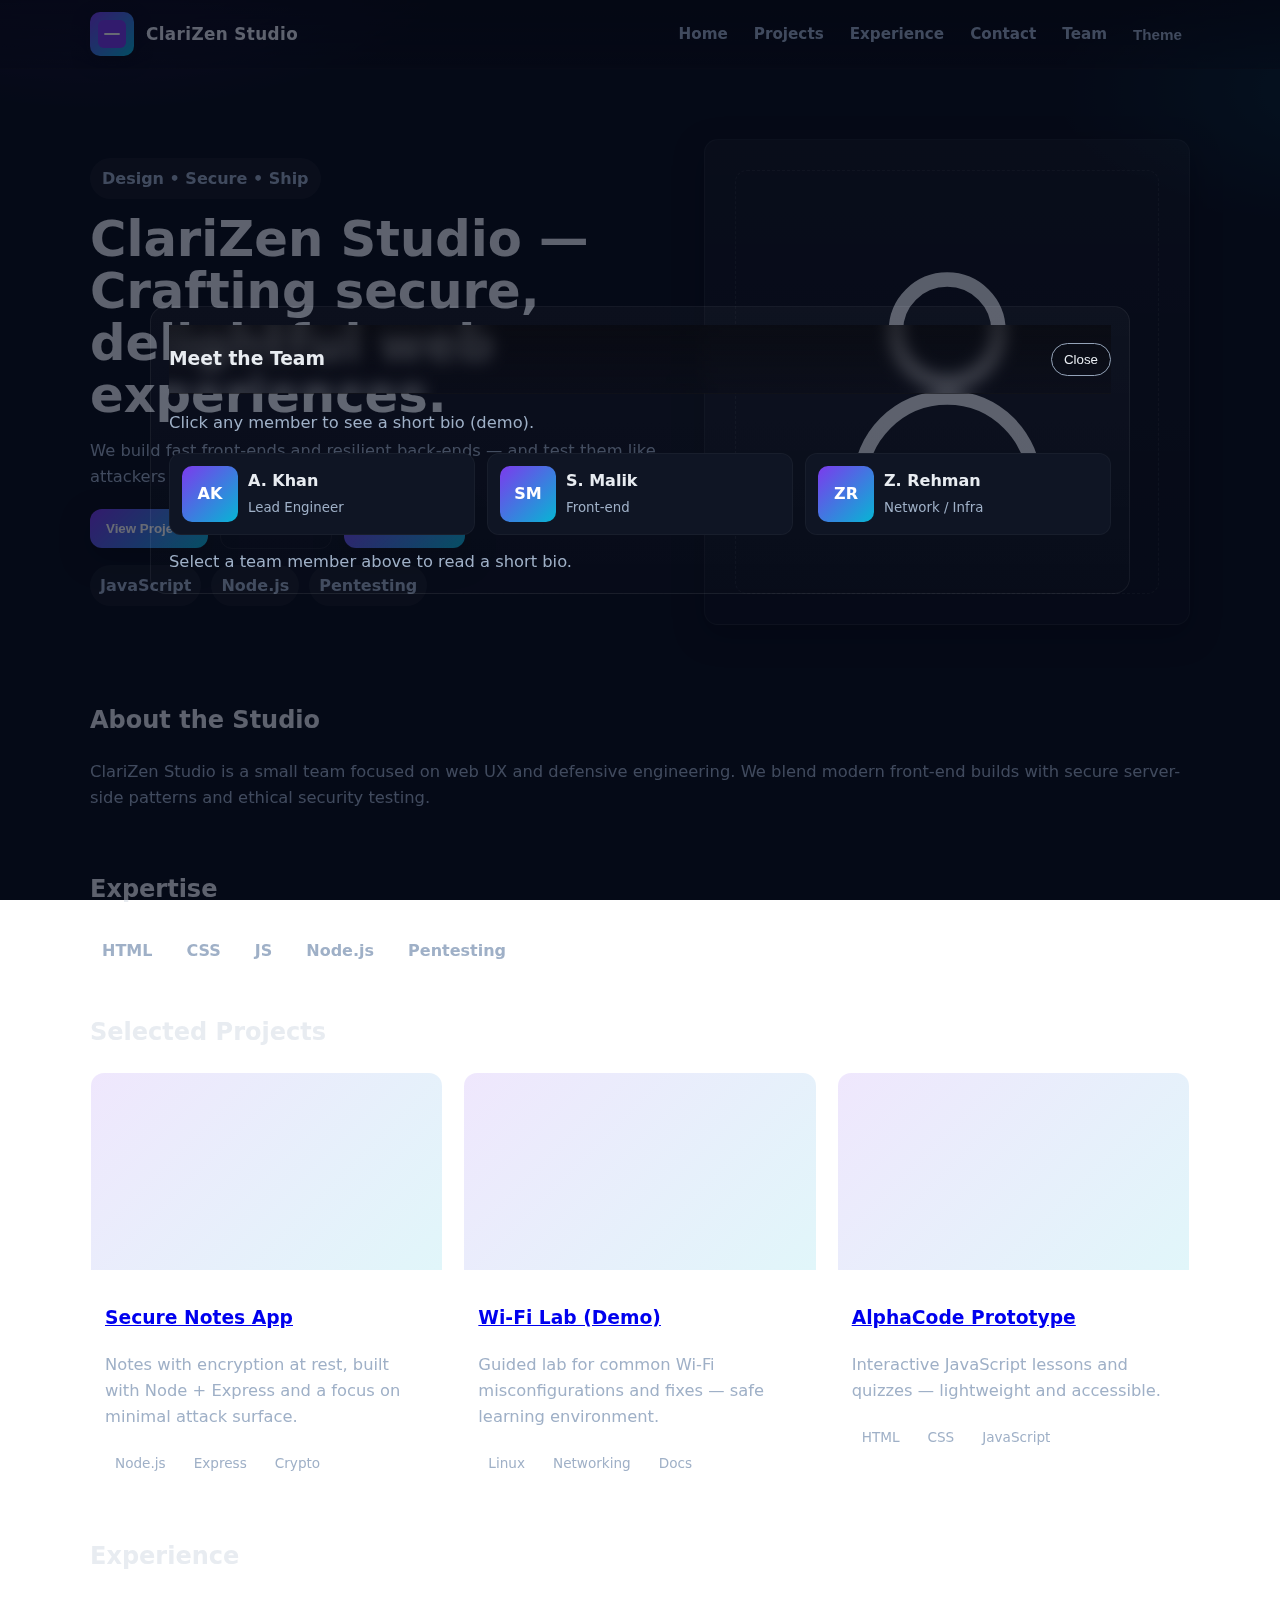
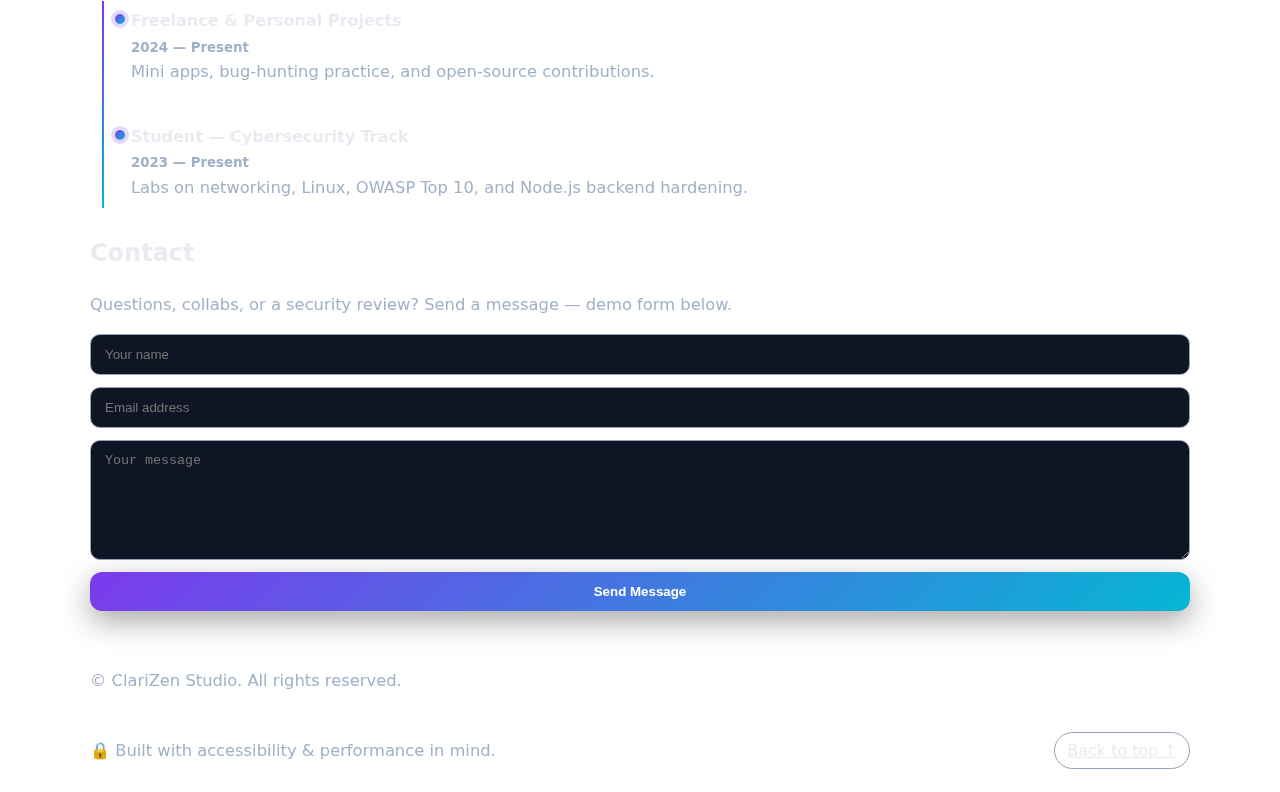
<file: deepseek.html>
<!DOCTYPE html>
<html lang="en">
<head>
  <meta charset="utf-8" />
  <meta name="viewport" content="width=device-width,initial-scale=1" />
  <title>ClariZen Studio — Portfolio</title>
  <meta name="description" content="ClariZen Studio — creative web & security studio. Projects, team, and contact." />
  <style>
    :root{
      --bg: #0b0f17;
      --bg-soft: #0f1524;
      --card: rgba(255,255,255,.05);
      --text: #e8ecf1;
      --muted: #9fb0c7;
      --brand1: #7c3aed;
      --brand2: #06b6d4;
      --accent: #22d3ee;
      --ring: #94a3b8;
      --shadow: 0 10px 30px rgba(0,0,0,.35);
      --radius: 16px;
      --gap: clamp(12px, 1.6vw, 20px);
      --max-width: 1100px;
    }
    [data-theme="light"]{
      --bg: #f7f9fc;
      --bg-soft: #ffffff;
      --card: rgba(10,12,20,.04);
      --text: #0b1220;
      --muted: #475569;
      --ring: #cbd5e1;
      --shadow: 0 10px 30px rgba(2,8,23,.06);
    }

    *{box-sizing:border-box}
    html,body{height:100%}
    body{
      margin:0;
      font-family: Inter, ui-sans-serif, system-ui, -apple-system, "Segoe UI", Roboto, Arial;
      color:var(--text);
      background:
        radial-gradient(900px 420px at 8% -6%, rgba(124,58,237,.16), transparent 40%),
        radial-gradient(820px 360px at 108% 10%, rgba(6,182,212,.14), transparent 40%),
        linear-gradient(180deg, var(--bg), var(--bg));
      background-attachment: fixed;
      line-height:1.6;
      -webkit-font-smoothing:antialiased;
      -moz-osx-font-smoothing:grayscale;
      padding-bottom:60px;
    }

    .container{width:min(var(--max-width), 94%); margin:0 auto}

    header{
      position:sticky; top:0; z-index:50;
      backdrop-filter: blur(8px) saturate(1.05);
      background: linear-gradient(180deg, rgba(8,8,12,.6), rgba(8,8,12,.25));
      border-bottom:1px solid rgba(255,255,255,.03);
      margin-bottom:14px;
    }
    [data-theme="light"] header{ background: linear-gradient(180deg, rgba(255,255,255,.95), rgba(255,255,255,.6)); }

    .nav{
      display:flex; align-items:center; justify-content:space-between;
      gap:12px; padding:12px 0; flex-wrap:wrap;
    }
    .brand{ display:flex; align-items:center; gap:12px; font-weight:800 }
    .brand .logo{
      width:44px; height:44px; border-radius:10px; display:grid; place-items:center;
      background:linear-gradient(135deg,var(--brand1),var(--brand2)); box-shadow:0 6px 18px rgba(10,10,10,.35);
    }
    /* Replace the inline svg or use <img src="your-logo.png" alt="logo"> */
    .brand span{ font-size:1.05rem; letter-spacing:.4px }

    nav{ display:flex; gap:10px; align-items:center; flex-wrap:wrap }
    nav a, nav button.kbtn{ color:var(--muted); text-decoration:none; font-weight:700; font-size:.95rem; background:transparent; border:none; cursor:pointer; padding:8px }
    nav a:hover, nav button.kbtn:hover{ color:var(--text) }

    .kbtn{ border:1px solid var(--ring); padding:8px 12px; border-radius:999px; background:transparent; color:var(--text) }
    .kbtn.secondary{ background:transparent; color:var(--text) }

    /* HERO */
    .hero{ display:grid; grid-template-columns: 1.1fr .9fr; gap: var(--gap); align-items:center; padding:56px 0 }
    .tag{ display:inline-flex; gap:10px; align-items:center; background:var(--card); padding:8px 12px; border-radius:999px; font-weight:700; color:var(--muted) }
    .title{ font-size: clamp(2rem, 4.2vw, 3.1rem); margin:14px 0 8px; line-height:1.05; font-weight:900 }
    .subtitle{ color:var(--muted); font-size:1.02rem }
    .cta{ margin-top:18px; display:flex; gap:12px; flex-wrap:wrap; align-items:center }
    .btn{
      border:none; padding:12px 16px; border-radius:12px; font-weight:800; cursor:pointer;
      background: linear-gradient(135deg,var(--brand1),var(--brand2)); color:white; box-shadow:var(--shadow);
    }
    .btn.ghost{ background:transparent; border:1px solid rgba(255,255,255,.06); color:var(--text); box-shadow:none }

    /* RIGHT PANE */
    .glass{ background: linear-gradient(180deg, rgba(255,255,255,.04), rgba(255,255,255,.01)); border-radius:14px; padding:18px; border:1px solid rgba(255,255,255,.06); box-shadow:var(--shadow) }
    .avatar{ aspect-ratio:1/1; border-radius:12px; overflow:hidden; position:relative; display:grid; place-items:center; min-height:220px; }
    .avatar .ring{ position:absolute; inset:12px; border-radius:12px; border:1px dashed rgba(255,255,255,.08) }
    .avatar svg{ width:55%; opacity:.95 }

    /* GRID / CARDS */
    .grid{ display:grid; grid-template-columns: repeat(12, 1fr); gap:var(--gap) }
    .card{ grid-column: span 4; background:var(--card); border-radius:14px; overflow:hidden; border:1px solid rgba(255,255,255,.06); transition:transform .22s ease, box-shadow .22s ease; display:flex; flex-direction:column }
    .card:hover{ transform: translateY(-6px); box-shadow:0 18px 48px rgba(0,0,0,.45) }
    .thumb{ aspect-ratio:16/9; background:linear-gradient(135deg, rgba(124,58,237,.12), rgba(6,182,212,.12)); display:block }
    .card-body{ padding:14px }
    .meta{ display:flex; gap:8px; flex-wrap:wrap; margin-top:10px }
    .meta span{ font-size:.85rem; color:var(--muted); background:transparent; padding:6px 9px; border-radius:999px; border:1px solid rgba(255,255,255,.04) }

    /* Timeline */
    .timeline{ position:relative; margin-left:6px; padding-left:22px }
    .timeline:before{ content:""; position:absolute; left:6px; top:6px; bottom:6px; width:2px; background:linear-gradient(180deg,var(--brand1),var(--brand2)) }
    .item{ position:relative; margin:12px 0; padding:12px; background:var(--card); border:1px solid rgba(255,255,255,.06); border-radius:12px }
    .item:before{ content:""; position:absolute; left:-4px; top:18px; width:10px; height:10px; border-radius:999px; background:linear-gradient(135deg,var(--brand1),var(--brand2)); box-shadow:0 0 0 4px rgba(124,58,237,.2) }
    .item small{ color:var(--muted); font-weight:700 }

    form{ display:grid; gap:12px; margin-top:14px }
    input, textarea{ width:100%; padding:12px 14px; border-radius:10px; border:1px solid var(--ring); background:var(--bg-soft); color:var(--text); }
    textarea{ min-height:120px; resize:vertical }

    footer{ padding:28px 0; color:var(--muted) }
    .split{ display:flex; gap:18px; align-items:center; flex-wrap:wrap }

    /* TEAM MODAL */
    .modal-backdrop{ position:fixed; inset:0; background:rgba(2,6,23,.6); display:grid; place-items:center; z-index:120; padding:24px; }
    .modal{ width:min(980px, 96%); max-height:86vh; overflow:auto; background:linear-gradient(180deg, rgba(255,255,255,.03), rgba(255,255,255,.01)); border-radius:16px; padding:18px; border:1px solid rgba(255,255,255,.06) }
    .modal header{ display:flex; align-items:center; justify-content:space-between; gap:12px; margin-bottom:12px }
    .team-grid{ display:grid; grid-template-columns: repeat(3, 1fr); gap:12px }
    .person{ background:var(--bg-soft); border-radius:12px; padding:12px; display:flex; gap:10px; align-items:center; border:1px solid rgba(255,255,255,.04) }
    .person .pic{ width:56px; height:56px; border-radius:10px; display:grid; place-items:center; background:linear-gradient(135deg,var(--brand1),var(--brand2)); color:white; font-weight:800 }
    .person h4{ margin:0; font-size:1rem }
    .person small{ color:var(--muted) }

    /* small screens */
    @media (max-width:1000px){
      .hero{ grid-template-columns: 1fr; text-align:center }
      .grid .card{ grid-column: span 6 }
      .team-grid{ grid-template-columns: repeat(2, 1fr) }
    }
    @media (max-width:640px){
      nav{ gap:8px }
      .grid .card{ grid-column: span 12 }
      .team-grid{ grid-template-columns: 1fr }
      .avatar svg{ width:70% }
      .title{ font-size:1.9rem }
    }

    /* small accessibility & focus */
    .visually-hidden{ position:absolute !important; height:1px; width:1px; overflow:hidden; clip:rect(1px,1px,1px,1px); white-space:nowrap }
    .sr-only{ position:absolute; left:-9999px }
    .focus-ring:focus{ outline:3px solid rgba(34,211,238,.18); outline-offset:3px; border-radius:8px }

  </style>
</head>
<body>
  <header>
    <div class="container nav" role="navigation" aria-label="Main navigation">
      <div class="brand" title="ClariZen Studio">
        <div class="logo" aria-hidden="true">
          <!-- Replace this SVG with your real logo or an <img src="logo.png" alt="ClariZen Studio"> -->
          <svg width="28" height="28" viewBox="0 0 24 24" fill="none" aria-hidden="true">
            <rect width="24" height="24" rx="5" fill="#7c3aed"/>
            <path d="M6 12h12" stroke="#fff" stroke-width="1.6" stroke-linecap="round"/>
          </svg>
        </div>
        <span>ClariZen Studio</span>
      </div>

      <nav>
        <a href="#home">Home</a>
        <a href="#projects">Projects</a>
        <a href="#experience">Experience</a>
        <a href="#contact">Contact</a>
        <!-- Team opens modal (visible on demand) -->
        <a href="#" id="openTeam">Team</a>
        <button class="kbtn" id="themeToggle" aria-pressed="false" aria-label="Toggle theme">Theme</button>
      </nav>
    </div>
  </header>

  <main class="container" id="home">
    <!-- HERO -->
    <section class="hero" aria-labelledby="hero-heading">
      <div>
        <div class="tag">Design • Secure • Ship</div>
        <h1 id="hero-heading" class="title">ClariZen Studio — Crafting secure, delightful web experiences.</h1>
        <p class="subtitle">We build fast front-ends and resilient back-ends — and test them like attackers so your users stay safe.</p>

        <div class="cta" role="group" aria-label="Primary actions">
          <a href="#projects"><button class="btn">View Projects</button></a>
          <a href="#contact"><button class="btn ghost">Get in touch</button></a>
          <button class="btn" id="openTeamHero">Meet the team</button>
        </div>

        <!-- quick chips -->
        <div style="margin-top:16px; display:flex; gap:10px; flex-wrap:wrap">
          <span style="background:var(--card); padding:8px 10px; border-radius:999px; font-weight:700; color:var(--muted)">JavaScript</span>
          <span style="background:var(--card); padding:8px 10px; border-radius:999px; font-weight:700; color:var(--muted)">Node.js</span>
          <span style="background:var(--card); padding:8px 10px; border-radius:999px; font-weight:700; color:var(--muted)">Pentesting</span>
        </div>
      </div>

      <aside class="glass" aria-label="Studio snapshot">
        <div class="avatar" role="img" aria-label="Studio visual">
          <div class="ring"></div>
          <!-- Replace the inline illustration with your logo image if you want -->
          <svg viewBox="0 0 24 24" fill="none" stroke="currentColor" stroke-width="1.4" stroke-linecap="round" stroke-linejoin="round" aria-hidden="true">
            <path d="M12 12c2.761 0 5-2.239 5-5s-2.239-5-5-5-5 2.239-5 5 2.239 5 5 5Z"/>
            <path d="M20.5 22c0-4.694-3.806-8.5-8.5-8.5S3.5 17.306 3.5 22"/>
          </svg>
        </div>
      </aside>
    </section>

    <!-- ABOUT -->
    <section id="about">
      <h2>About the Studio</h2>
      <p class="subtitle">ClariZen Studio is a small team focused on web UX and defensive engineering. We blend modern front-end builds with secure server-side patterns and ethical security testing.</p>
      <div class="spacer" style="height:22px"></div>
    </section>

    <!-- SKILLS -->
    <section id="skills">
      <h2>Expertise</h2>
      <div style="display:flex; gap:10px; flex-wrap:wrap;">
        <span style="background:var(--card); padding:10px 12px; border-radius:10px; font-weight:700; color:var(--muted)">HTML</span>
        <span style="background:var(--card); padding:10px 12px; border-radius:10px; font-weight:700; color:var(--muted)">CSS</span>
        <span style="background:var(--card); padding:10px 12px; border-radius:10px; font-weight:700; color:var(--muted)">JS</span>
        <span style="background:var(--card); padding:10px 12px; border-radius:10px; font-weight:700; color:var(--muted)">Node.js</span>
        <span style="background:var(--card); padding:10px 12px; border-radius:10px; font-weight:700; color:var(--muted)">Pentesting</span>
      </div>
      <div class="spacer" style="height:20px"></div>
    </section>

    <!-- PROJECTS -->
    <section id="projects">
      <h2>Selected Projects</h2>
      <div class="grid" style="margin-top:12px;">
        <article class="card">
          <div class="thumb"></div>
          <div class="card-body">
            <a href="#" target="_blank" rel="noreferrer noopener"><h3>Secure Notes App</h3></a>
            <p class="subtitle">Notes with encryption at rest, built with Node + Express and a focus on minimal attack surface.</p>
            <div class="meta">
              <span>Node.js</span><span>Express</span><span>Crypto</span>
            </div>
          </div>
        </article>
        <article class="card">
          <div class="thumb"></div>
          <div class="card-body">
            <a href="#" target="_blank" rel="noreferrer noopener"><h3>Wi-Fi Lab (Demo)</h3></a>
            <p class="subtitle">Guided lab for common Wi-Fi misconfigurations and fixes — safe learning environment.</p>
            <div class="meta">
              <span>Linux</span><span>Networking</span><span>Docs</span>
            </div>
          </div>
        </article>
        <article class="card">
          <div class="thumb"></div>
          <div class="card-body">
            <a href="#" target="_blank" rel="noreferrer noopener"><h3>AlphaCode Prototype</h3></a>
            <p class="subtitle">Interactive JavaScript lessons and quizzes — lightweight and accessible.</p>
            <div class="meta">
              <span>HTML</span><span>CSS</span><span>JavaScript</span>
            </div>
          </div>
        </article>
      </div>
      <div style="height:20px"></div>
    </section>

    <!-- EXPERIENCE -->
    <section id="experience">
      <h2>Experience</h2>
      <div class="timeline">
        <div class="item">
          <strong>Freelance & Personal Projects</strong>
          <div><small>2024 — Present</small></div>
          <div class="subtitle">Mini apps, bug-hunting practice, and open-source contributions.</div>
        </div>
        <div class="item">
          <strong>Student — Cybersecurity Track</strong>
          <div><small>2023 — Present</small></div>
          <div class="subtitle">Labs on networking, Linux, OWASP Top 10, and Node.js backend hardening.</div>
        </div>
      </div>
    </section>

    <!-- CONTACT -->
    <section id="contact">
      <h2>Contact</h2>
      <p class="subtitle">Questions, collabs, or a security review? Send a message — demo form below.</p>
      <form id="contactForm" aria-label="Contact form">
        <input required placeholder="Your name" name="name" />
        <input required type="email" placeholder="Email address" name="email" />
        <textarea required placeholder="Your message" name="message"></textarea>
        <button class="btn" type="submit">Send Message</button>
        <div class="note" id="formNote" aria-live="polite"></div>
      </form>
    </section>

    <div style="height:28px"></div>
    <section class="center">
      <p class="subtitle">© <span id="year"></span> ClariZen Studio. All rights reserved.</p>
    </section>
  </main>

  <footer>
    <div class="container split">
      <div class="subtitle">🔒 Built with accessibility & performance in mind.</div>
      <div style="margin-left:auto">
        <a href="#home" class="kbtn">Back to top ↑</a>
      </div>
    </div>
  </footer>

  <!-- TEAM MODAL (hidden by default) -->
  <div id="teamModal" class="modal-backdrop" hidden aria-hidden="true">
    <div class="modal" role="dialog" aria-modal="true" aria-labelledby="teamTitle">
      <header>
        <h3 id="teamTitle">Meet the Team</h3>
        <div style="display:flex; gap:8px; align-items:center">
          <button id="closeTeam" class="kbtn" aria-label="Close team dialog">Close</button>
        </div>
      </header>

      <p class="subtitle">Click any member to see a short bio (demo).</p>
      <div class="team-grid" style="margin-top:12px;">
        <!-- Example team members: replace with real names/photos -->
        <div class="person" tabindex="0" role="button" aria-pressed="false" data-bio="Lead dev & security researcher.">
          <div class="pic">AK</div>
          <div>
            <h4>A. Khan</h4>
            <small>Lead Engineer</small>
          </div>
        </div>
        <div class="person" tabindex="0" role="button" aria-pressed="false" data-bio="Front-end builder and designer.">
          <div class="pic">SM</div>
          <div>
            <h4>S. Malik</h4>
            <small>Front-end</small>
          </div>
        </div>
        <div class="person" tabindex="0" role="button" aria-pressed="false" data-bio="Network & infra specialist.">
          <div class="pic">ZR</div>
          <div>
            <h4>Z. Rehman</h4>
            <small>Network / Infra</small>
          </div>
        </div>
      </div>

      <div style="margin-top:14px;">
        <div id="bioBox" class="subtitle" aria-live="polite">Select a team member above to read a short bio.</div>
      </div>
    </div>
  </div>


  <script>
  // safer DOM-ready pattern (scripts at end of body so DOM exists)
  (function() {
    const root = document.documentElement;
    const themeToggle = document.getElementById('themeToggle');
    // normalize: store 'light' or 'dark' explicitly
    const saved = localStorage.getItem('theme'); // 'light' | 'dark' | null
    if (saved === 'light') root.setAttribute('data-theme','light');
    else root.removeAttribute('data-theme'); // default = dark look

    if (themeToggle) {
      themeToggle.addEventListener('click', () => {
        const isLight = root.getAttribute('data-theme') === 'light';
        if (isLight) {
          root.removeAttribute('data-theme');
          localStorage.setItem('theme','dark');
          themeToggle.setAttribute('aria-pressed','false');
        } else {
          root.setAttribute('data-theme','light');
          localStorage.setItem('theme','light');
          themeToggle.setAttribute('aria-pressed','true');
        }
      });
    }

    // smooth scroll only for valid targets (ignore external anchors)
    document.querySelectorAll('a[href^="#"]').forEach(a => {
      try {
        const href = a.getAttribute('href');
        if (!href || href === '#') return;
        const target = document.querySelector(href);
        if (!target) return;
        a.addEventListener('click', (e) => {
          e.preventDefault();
          target.scrollIntoView({behavior:'smooth', block:'start'});
        });
      } catch(err) {
        // defensive: ignore malformed selectors
        console.warn('scroll bind skipped for', a, err);
      }
    });

    // contact form demo: guard for missing elements
    const form = document.getElementById('contactForm');
    const note = document.getElementById('formNote');
    if (form) {
      form.addEventListener('submit', (e) => {
        e.preventDefault();
        const data = Object.fromEntries(new FormData(form).entries());
        if (note) note.textContent = `Thanks ${data.name || 'friend'}! (demo)`;
        form.reset();
      });
    }

    // team modal: guard checks
    const openTeam = document.getElementById('openTeam');
    const openTeamHero = document.getElementById('openTeamHero');
    const teamModal = document.getElementById('teamModal');
    const closeTeam = document.getElementById('closeTeam');
    const bioBox = document.getElementById('bioBox');
    let lastActive = null;

    function showTeam(trigger) {
      if (!teamModal) return;
      lastActive = trigger || document.activeElement;
      teamModal.removeAttribute('hidden');
      teamModal.setAttribute('aria-hidden','false');
      document.body.style.overflow = 'hidden';
      const focus = teamModal.querySelector('.person, button, [tabindex]');
      if (focus) focus.focus();
    }
    function hideTeam() {
      if (!teamModal) return;
      teamModal.setAttribute('hidden','');
      teamModal.setAttribute('aria-hidden','true');
      document.body.style.overflow = '';
      if (lastActive && lastActive.focus) lastActive.focus();
      if (bioBox) bioBox.textContent = 'Select a team member above to read a short bio.';
    }

    if (openTeam) openTeam.addEventListener('click', (e) => { e.preventDefault(); showTeam(openTeam); });
    if (openTeamHero) openTeamHero.addEventListener('click', () => showTeam(openTeamHero));
    if (closeTeam) closeTeam.addEventListener('click', hideTeam);
    if (teamModal) {
      teamModal.addEventListener('click', (e) => { if (e.target === teamModal) hideTeam(); });
      document.addEventListener('keydown', (e) => { if (e.key === 'Escape' && !teamModal.hasAttribute('hidden')) hideTeam(); });
    }

    // person bio click (defensive)
    document.querySelectorAll('.person').forEach(p => {
      p.addEventListener('click', () => {
        if (bioBox) bioBox.textContent = p.dataset.bio || 'Bio unavailable.';
      });
      p.addEventListener('keydown', (e) => { if ((e.key === 'Enter' || e.key === ' ') ) { e.preventDefault(); p.click(); } });
    });

  })();
</script>



</body>
</html>
</file>
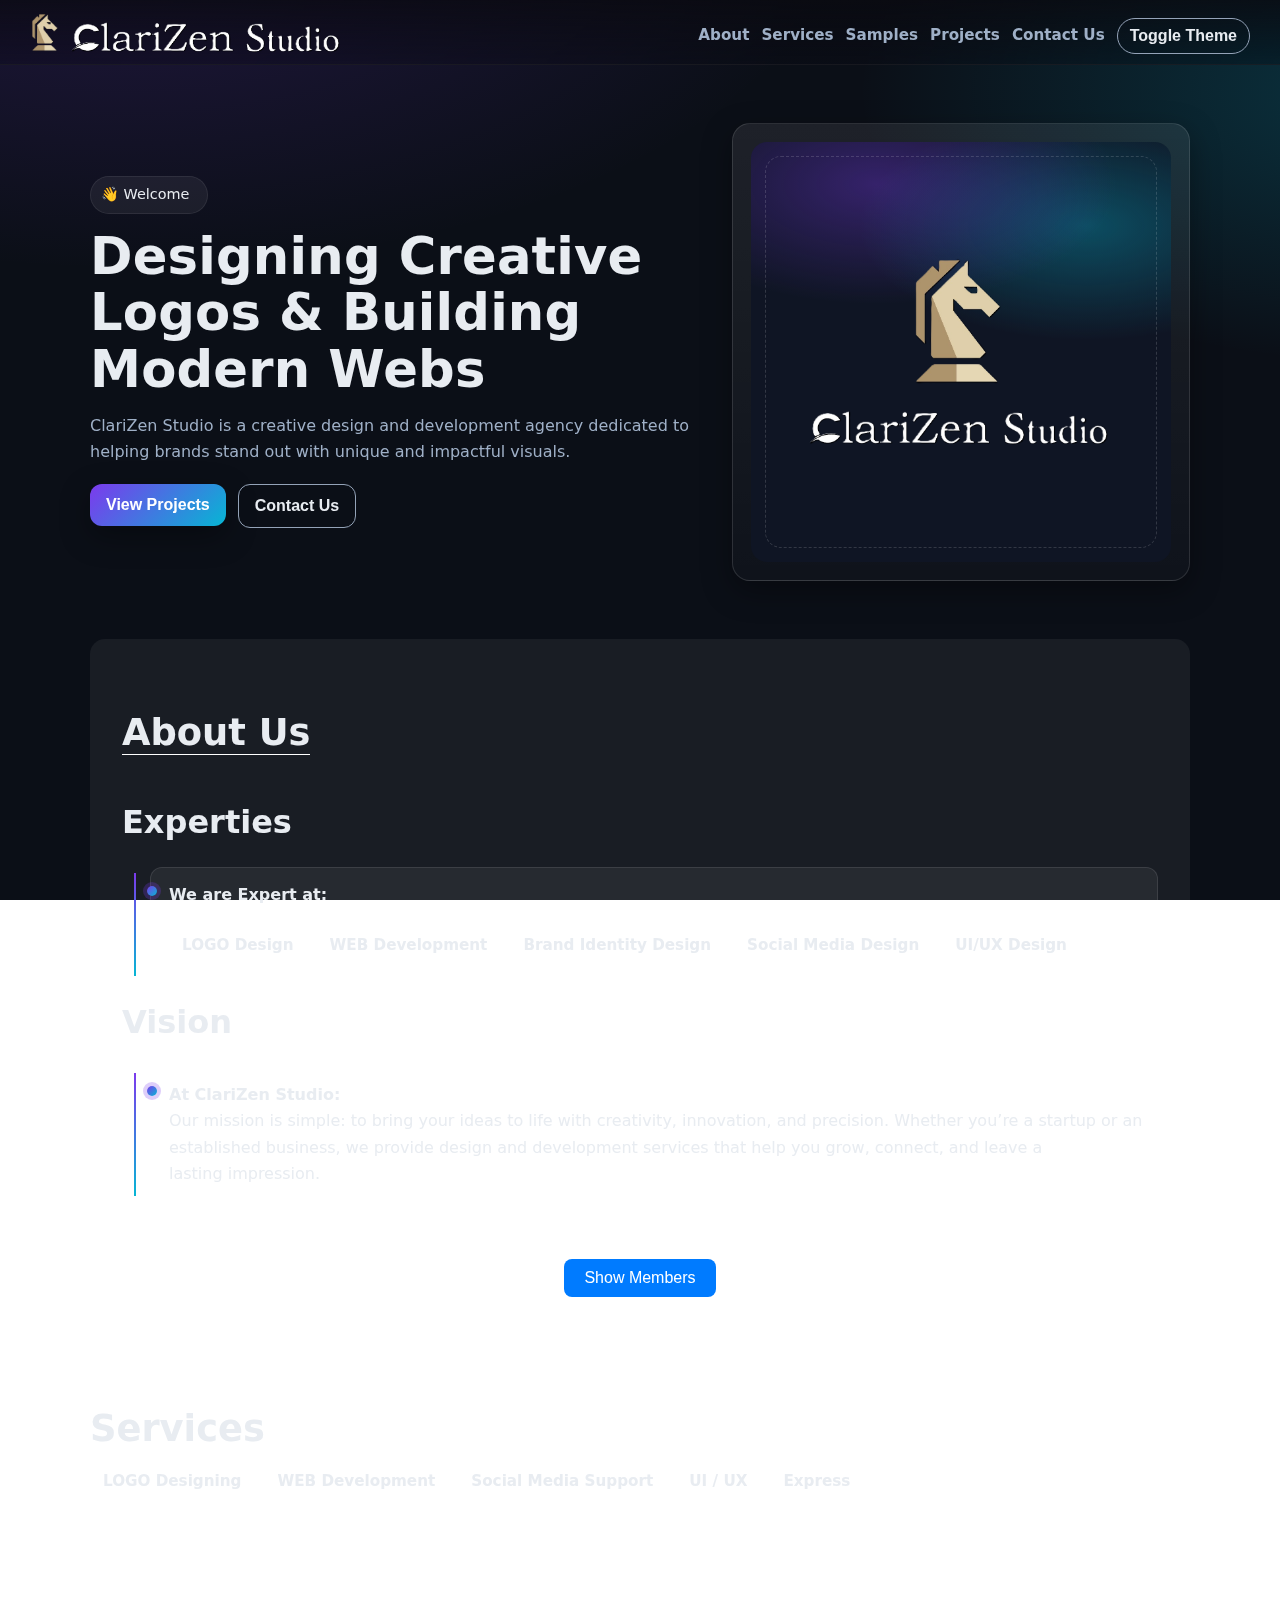
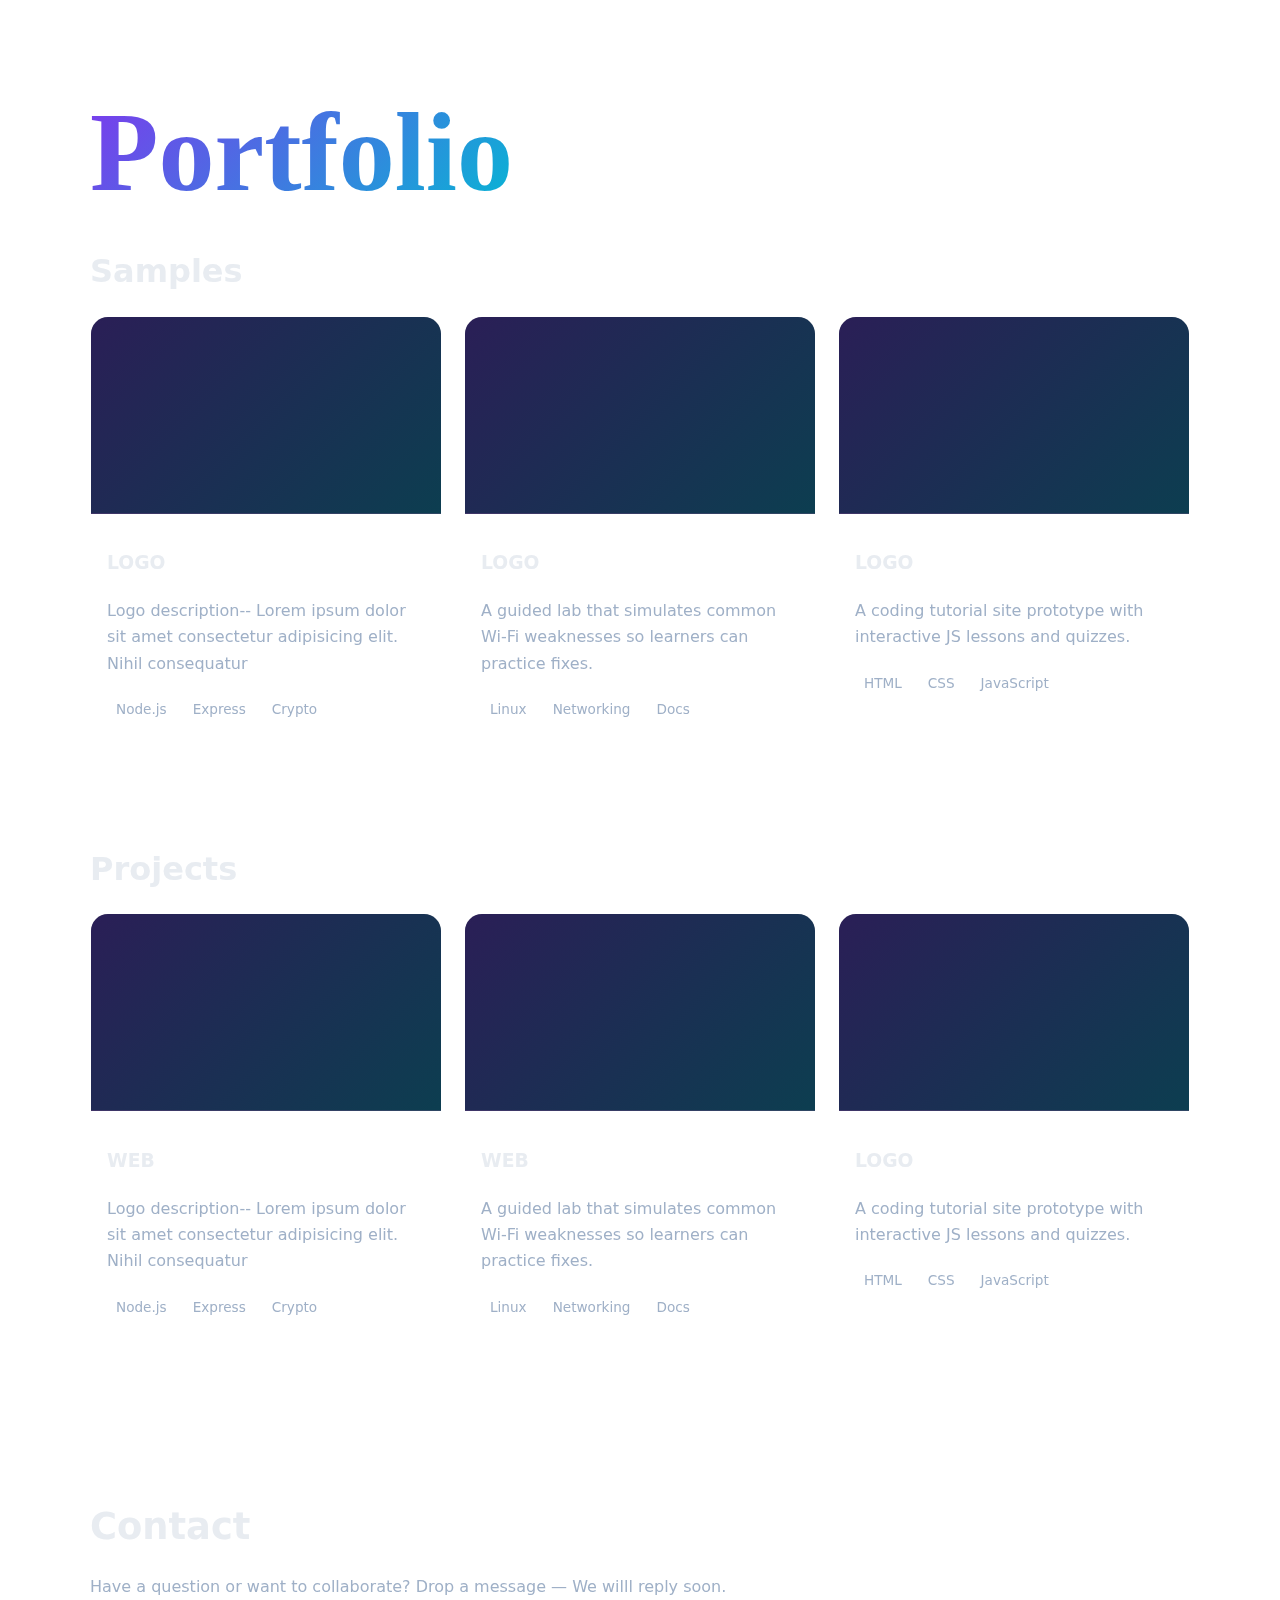
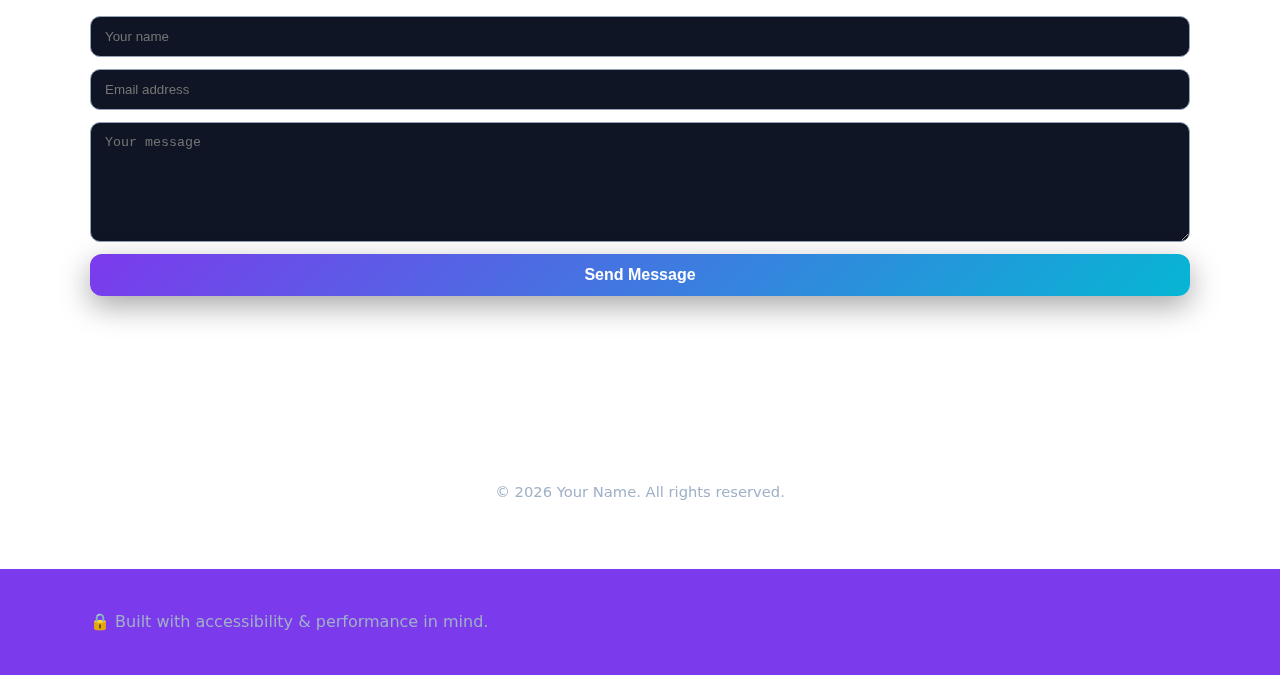
<file: share.html>
<!DOCTYPE html>
<html lang="en">
<head>
  <meta charset="UTF-8" />
  <meta name="viewport" content="width=device-width, initial-scale=1" />
  <title>My Portfolio — Your Name</title>
  <link rel="stylesheet" href="chatgpt.css">

  <style>
    :root {
  --bg: #0b0f17;
  --bg-soft: #0f1524;
  --card: rgba(255, 255, 255, 0.06);
  --text: #e8ecf1;
  --muted: #9fb0c7;
  --brand1: #7c3aed;
  --brand2: #06b6d4;
  --accent: #22d3ee;
  --ring: #94a3b8;
  --shadow: 0 10px 30px rgba(0, 0, 0, 0.35);
  --radius: 18px;
  --grid-gap: clamp(14px, 1.8vw, 22px);
}

[data-theme="light"] {
  --bg: #f7f9fc;
  --bg-soft: #ffffff;
  --card: rgba(10, 12, 20, 0.06);
  --text: #0b1220;
  --muted: #475569;
  --ring: #cbd5e1;
  --shadow: 0 10px 30px rgba(2, 8, 23, 0.08);
}

/* Base Styles */
* {
  box-sizing: border-box;
}

html,body {
  height: 100%;
}

body {
  margin: 0;
  font-family: ui-sans-serif, system-ui, -apple-system, Segoe UI, Roboto, "Helvetica Neue", Arial;
  color: var(--text);
  background: 
    radial-gradient(1200px 600px at 10% -10%, rgba(124, 58, 237, 0.20), transparent 60%),
    radial-gradient(1000px 500px at 110% 10%, rgba(6, 182, 212, 0.22), transparent 55%),
    linear-gradient(180deg, var(--bg), var(--bg));
  background-attachment: fixed;
  line-height: 1.65;
}

/* Layout */
.container {
  width: min(1100px, 92%);
  margin-inline: auto;
}

/* ========================
Header & Navigation 
===========================*/
header {
  width: 100%;
  position: sticky;
  top: 0;
  z-index: 50;
  backdrop-filter: saturate(1.2) blur(10px);
  background: linear-gradient(180deg, rgba(10, 10, 16, 0.8), rgba(10, 10, 16, 0.35));
  border-bottom: 1px solid rgba(255, 255, 255, 0.06);
}

[data-theme="light"] header {
  background: linear-gradient(180deg, rgba(255, 255, 255, 0.9), rgba(255, 255, 255, 0.55));
}

.container-nav{
    display: flex;
    align-items: center;
    justify-content: space-between;
    padding: 5px 30px;
    flex-wrap: wrap;
}

.logoline{
    margin-top: 14px;
}

.logo {
  display: flex;
  align-items: center;
  gap: 10px;
  font-weight: 700;
  letter-spacing: 0.4px;
}

nav {
  display: flex;
  flex-wrap: wrap;
  align-items: center;
  gap: 12px;
  margin-top: 8px;
}

nav a {
  color: var(--muted);
  text-decoration: none;
  font-weight: 600;
  font-size: 0.95rem;
}

nav a:hover {
  color: var(--text);
}

/* !!!!!!!!!!!!!!!! CHECKLIST CONTAINER */
.check-container{
  display: none;
  position: fixed;
  top: 60px;
  left: 0;
  width: 100%;
  z-index: 99;
  background: var(--bg-soft);
  box-shadow: 0 5px 15px rgba(0, 0, 0, 0.15);
}

#checkbtn{
  display: none;
  background: transparent;
  border: 1px solid var(--ring);
  color: var(--text);
  border-radius: 6px;
  padding: 8px 12px;
  cursor: pointer;
  font-size: 1.2rem;
}

#checkbtn:hover {
  border-color: var(--text);
}


/* Buttons */
.kbtn {
  appearance: none;
  border: 1px solid var(--ring);
  padding: 8px 12px;
  border-radius: 999px;
  background: transparent;
  color: var(--text);
  cursor: pointer;
  font-weight: 600;
}

.kbtn:hover {
  border-color: var(--text);
}

.btn {
  border: none;
  padding: 12px 16px;
  border-radius: 12px;
  font-weight: 700;
  cursor: pointer;
  box-shadow: var(--shadow);
  background: linear-gradient(135deg, var(--brand1), var(--brand2));
  color: white;
}

.btn.secondary {
  background: transparent;
  color: var(--text);
  border: 1px solid var(--ring);
  box-shadow: none;
}

/* ========================
 HERO SECTION
=========================== */
.hero {
  display: grid;
  grid-template-columns: 1.15fr 0.85fr;
  gap: var(--grid-gap);
  align-items: center;
  padding: 58px 0;
}

.tag {
  display: inline-flex;
  align-items: center;
  gap: 8px;
  background: var(--card);
  padding: 6px 10px;
  border: 1px solid rgba(255, 255, 255, 0.08);
  border-radius: 999px;
  font-size: 0.9rem;
}

.title {
  font-size: clamp(2rem, 4.2vw, 3.2rem);
  line-height: 1.1;
  margin: 14px 0 10px;
  font-weight: 900;
  letter-spacing: 0.2px;
}

.sub {
  color: var(--muted);
  font-size: clamp(1rem, 1.2vw, 1.05rem);
}

.cta {
  display: flex;
  gap: 12px;
  margin-top: 18px;
  flex-wrap: wrap;
}



/* ==============================
    About us
================================= */
#about{
  background: var(--card);
  border-radius: 15px;
  padding: 4rem 2rem 2rem;
}
.heads-h{
  font-size: 2.3rem;
  display: inline;
  border-bottom: 1px solid white;
}
.heads-ha{
  font-family: verdana;
  color: #7c3aed;
  font-size: 7rem;
  display: inline;
  /* border-bottom: 1px solid white; */
}
.timeline {
  position: relative;
  margin-left: 6px;
  padding-left: 22px;
}

.timeline:before {
  content: "";
  position: absolute;
  left: 6px;
  top: 6px;
  bottom: 6px;
  width: 2px;
  background: linear-gradient(180deg, var(--brand1), var(--brand2));
}

.item {
  position: relative;
  margin: 14px 0;
  padding: 14px 14px 14px 18px;
  background: var(--card);
  border: 1px solid rgba(255,255,255,.1);
  border-radius: 12px;
}

.item:before {
  content: "";
  position: absolute;
  left: -4px;
  top: 18px;
  width: 10px;
  height: 10px;
  border-radius: 999px;
  background: linear-gradient(135deg, var(--brand1), var(--brand2));
  box-shadow: 0 0 0 4px rgba(124,58,237,.25);
}
/* =================
MEMBERS
=================== */
    .containers{
      text-align: center;
    }

    button {
      padding: 10px 20px;
      font-size: 16px;
      border: none;
      border-radius: 8px;
      background: #007bff;
      color: white;
      cursor: pointer;
    }

    button:hover {
      background: #0056b3;
    }

    .members {
      margin-top: 20px;
      overflow: hidden;
      max-height: 0;
      opacity: 0;
      transition: all 0.6s ease;
      display: flex;
      gap: 2rem;
      justify-content: center;
    }

    .members.show {
      max-height: 500px; /* big enough to fit content */
      opacity: 1;
    }

    .member{
        background: #475569;
        padding: 40px;
        border-radius: 15px;
    }

/* Glass Card */
.glass {
  background: linear-gradient(180deg, rgba(255, 255, 255, 0.08), rgba(255, 255, 255, 0.02));
  border: 1px solid rgba(255, 255, 255, 0.12);
  border-radius: var(--radius);
  padding: 18px;
  box-shadow: var(--shadow);
}

.avatar {
  aspect-ratio: 1/1;
  width: 100%;
  border-radius: 16px;
  background: 
    radial-gradient(400px 200px at 30% 10%, rgba(124, 58, 237, 0.35), transparent 60%),
    radial-gradient(380px 190px at 80% 20%, rgba(6, 182, 212, 0.35), transparent 60%),
    linear-gradient(180deg, var(--bg-soft), var(--bg-soft));
  display: grid;
  place-items: center;
  overflow: hidden;
  position: relative;
}

.avatar .ring {
  position: absolute;
  inset: 14px;
  border-radius: 16px;
  border: 1px dashed rgba(255, 255, 255, 0.15);
}

.avatar svg {
  width: 48%;
  opacity: 0.9;
}

/* Sections */
section {
  padding: 50px 0;
}

h2 {
  font-size: clamp(1.4rem, 2.6vw, 2rem);
  margin: 0 0 18px;
}

p.lead {
  color: var(--muted);
}

/* ========================
CHIPS
=========================== */
.chips {
  display: flex;
  flex-wrap: wrap;
  gap: 10px;
}

.chip {
  padding: 8px 12px;
  border: 1px solid rgba(255, 255, 255, 0.12);
  background: var(--card);
  border-radius: 999px;
  font-weight: 600;
  font-size: 0.95rem;
}

/* ============================
GRIDS AND CARDS
=============================== */
.grid {
  display: grid;
  grid-template-columns: repeat(12, 1fr);
  gap: var(--grid-gap);
}

.card {
  grid-column: span 4;
  background: var(--card);
  border: 1px solid rgba(255, 255, 255, 0.1);
  border-radius: var(--radius);
  overflow: hidden;
  display: flex;
  flex-direction: column;
  transition: transform 0.2s ease, box-shadow 0.2s ease;
}

.card:hover {
  transform: translateY(-4px);
  box-shadow: 0 12px 40px rgba(0, 0, 0, 0.35);
}

.thumb {
  aspect-ratio: 16/9;
  background: 
    linear-gradient(135deg, rgba(124, 58, 237, 0.25), rgba(6, 182, 212, 0.25)),
    linear-gradient(180deg, var(--bg-soft), var(--bg-soft));
  border-bottom: 1px solid rgba(255, 255, 255, 0.1);
}

.card-body {
  padding: 16px;
}

.meta {
  display: flex;
  gap: 8px;
  flex-wrap: wrap;
  margin-top: 10px;
}

.meta span {
  font-size: 0.85rem;
  color: var(--muted);
  border: 1px solid rgba(255, 255, 255, 0.08);
  padding: 4px 8px;
  border-radius: 999px;
}

.card a {
  text-decoration: none;
  color: inherit;
}
/* ============
BACK TO BUTTON
=============== */
.back-to-top {
  position: fixed;
  bottom: 20px;
  right: 20px;
  z-index: 99;
  padding: 10px 15px;
  border-radius: 50%;
  background: linear-gradient(135deg, var(--brand1), var(--brand2));
  color: white;
  border: none;
  cursor: pointer;
  box-shadow: 0 4px 12px rgba(0, 0, 0, 0.25);
  display: none;
  transition: all 0.3s ease;
}

.back-to-top:hover {
  transform: translateY(-3px);
  box-shadow: 0 6px 15px rgba(0, 0, 0, 0.3);
}

/* =========================
FORM----
============================ */
form {
  display: grid;
  gap: 12px;
  margin-top: 14px;
}

input,
textarea {
  width: 100%;
  padding: 12px 14px;
  border-radius: 10px;
  border: 1px solid var(--ring);
  background: var(--bg-soft);
  color: var(--text);
}

textarea {
  min-height: 120px;
  resize: vertical;
}

.note {
  color: var(--muted);
  font-size: 0.92rem;
}

/* ===========================
FOOTER
============================== */
footer {
  padding: 40px 0;
  color: var(--muted);
}

.split {
  display: flex;
  gap: 18px;
  align-items: center;
  flex-wrap: wrap;
}

.spacer {
  height: 1px;
  background: linear-gradient(90deg, rgba(255, 255, 255, 0.05), rgba(255, 255, 255, 0) 70%);
  margin: 28px 0;
}

.center {
  text-align: center;
}

/* ===========================================
MEDIA QUERIES
============================================== */
@media (max-width: 1000px) {
  .hero {
    grid-template-columns: 1fr;
    text-align: center;
  }
  
  .cta {
    justify-content: center;
  }
  
  .grid .card {
    grid-column: span 6;
  }
}

@media (max-width: 640px) {
  nav {
    flex-direction: column;
    align-items: flex-start;
    gap: 8px;
  }
  .grid .card {
    grid-column: span 12;
  }
  .title {
    font-size: 2rem;
  }
  .avatar svg {
    width: 65%;
  }
  .heads-ha{
    font-size: 3.5rem;
  }
  /* header */
  .logoline{
    display: none;
  }
  .kbtn{
    display: none;
  }
  .container-nav{
    padding: 10px 5px;
  }
  nav{
    display: none;
  }
  nav a{
    margin-right: 2px;
    padding: 2px 3px;
    border-radius: 5px;
    background-color:#6e6d6d6e;
    color: rgb(238, 236, 236);
  }
  /* ==========
  CHECKLIST
  ============= */

  /* scroll problem solved */
    #checkbtn {
    display: block;
  }
  
  .check-container {
    display: block;
    justify-content: center;
    align-items: center;
    text-align: center;
  }
  
  .checks {
    margin-top: 0;
    overflow: hidden;
    height: 0;
    transition: all 0.4s ease;
    display: flex;
    flex-direction: column;
    gap: 1rem;
    justify-content: center;
    padding: 0;
  }
  
  .checks.show {
    height: auto;
    padding: 20px;
  }
  
  .check-item a {
    background-color: var(--card);
    color: var(--text);
    text-decoration: none;
    padding: 14px 20px;
    border-radius: 10px;
    font-size: 1rem;
    display: block;
    border: 1px solid rgba(255, 255, 255, 0.1);
    transition: all 0.2s ease;
  }
  
  .check-item a:hover {
    background-color: rgba(255, 255, 255, 0.1);
  }
  /* html { scroll-padding-top: 220px; }
section { scroll-margin-top: 220px; } */
  /* ==============
  MEMBERS
  ================= */
.members {
  /* display: flex; */
  gap: 1rem;
  justify-content: flex-start;
  overflow-x: auto; 
  overflow-y: hidden;
  -webkit-overflow-scrolling: touch;/* smooth scrolling on iOS */
  scroll-behavior: smooth;
  scroll-snap-type: x mandatory;   /* optional: card snapping */
  padding-inline: 14px;            /* breathing room at edges */
  margin-top: 20px;
}

/* hide scrollbar cross-browser */
.members::-webkit-scrollbar { display: none; }
.members { -ms-overflow-style: none; scrollbar-width: none; }

.member {
  flex: 0 0 auto;
  min-width: 220px;
  padding: 28px;
  border-radius: 12px;
}
/* Animation for menu toggle */
@keyframes fadeIn {
  from { opacity: 0; transform: translateY(-10px); }
  to { opacity: 1; transform: translateY(0); }
}

.checks.show {
  animation: fadeIn 0.3s ease forwards;
}
}
  </style>
</head>

<body>
  <header>
    <div class="container-nav">
      <a href="#">
        <div class="logo">
        <img src="singlogo.png" alt="" height="40px">
        <img class="logoline" src="logoline.png" alt="" height="40px">
      </div>
      </a>
      <nav>
        <a href="#about">About</a>
        <a href="#services">Services</a>
        <a href="#samples">Samples</a>
        <a href="#projects">Projects</a>
        <a href="#contact">Contact Us</a>
        <button class="kbtn" id="themeToggle" aria-label="Toggle theme">Toggle Theme</button>
      </nav>
        <button id="checkbtn">☰</button>
    </div>
  </header>
  <!-- Phone CHECKLIST -->
         <div class="check-container">
        <div class="checks" id="checklist">
          <div class="check-item">
            <a href="#about">About</a>
          </div>
          <div class="check-item">
            <a href="#services">Services</a>
          </div>
          <div class="check-item">
            <a href="#samples">Samples</a>
          </div>
          <div class="check-item">
            <a href="#projects">Projects</a>
          </div>
          <div class="check-item">
            <a href="#contact">Contact Us</a>
          </div>
        </div>
      </div>

  <main class="container">
    <!-- HERO -->
    <section class="hero" id="home">
      <div>
        <span class="tag">👋 Welcome<strong></strong></span>
        <h1 class="title">Designing Creative Logos & Building Modern Webs</h1>
        <p class="sub">ClariZen Studio is a creative design and development agency dedicated to helping brands stand out with unique and impactful visuals.</p>
        <div class="cta">
          <a href="#projects"><button class="btn">View Projects</button></a>
          <a href="#contact"><button class="btn secondary">Contact Us</button></a>
        </div>
      </div>
      <div class="glass">
        <div class="avatar">
          <div class="ring"></div>
          <img src="logos.png" alt="" height="200px">
        </div>
      </div>
    </section>

<!-- ABOUT -->
    <section id="about">
       <h2 class="heads-h">About Us</h2>
      
      <h2 style="padding-top: 2rem;">Experties</h2>
      <div class="timeline">
        <div class="item">
          <strong>We are Expert at:</strong>

        <div class="chips" style="margin-top: 1rem;">
        <span class="chip">LOGO Design</span>
        <span class="chip">WEB Development</span>
        <span class="chip">Brand Identity Design</span>
        <span class="chip">Social Media Design</span>
        <span class="chip">UI/UX Design</span>
      </div>
        </div>
      </div>
      <h2>Vision</h2>
      <div class="timeline">
        <div class="item">
          <strong>At ClariZen Studio:</strong>
          <div>Our mission is simple: to bring your ideas to life with creativity, innovation, and precision. Whether you’re a startup or an established business, we provide design and development services that help you grow, connect, and leave a lasting impression.</div>
        </div>
      </div>
      <div class="spacer"></div>
<!-- MEMBERS -->
    <div class="containers">
    <button id="mbtn">Show Members</button>

    <div class="members" id="membersList">
      <div class="member">
        <img src="singlogo.png" alt="" height="100">
        <hr>
        <h1 style="display: inline;">M.Laraib</h1>
        <br>
        <strong>Web Developer</strong>
      </div>
            <div class="member">
        <img src="singlogo.png" alt="" height="100">
        <hr>
        <h1 style="display: inline;">M.Zohaib</h1>
        <br>
        <strong>LOGO Designer</strong>
      </div>
            <div class="member">
        <img src="singlogo.png" alt="" height="100">
        <hr>
        <h1 style="display: inline;">Kamran</h1>
        <br>
        <strong>Web Developer</strong>
      </div>
    </div>
  </div>

    </section>

<!-- Services -->
    <section id="services">
      <h2 class="heads-h">Services</h2>
      <div class="chips">
        <span class="chip">LOGO Designing</span>
        <span class="chip">WEB Development</span>
        <span class="chip">Social Media Support</span>
        <span class="chip">UI / UX</span>
        <span class="chip">Express</span>
      </div>
      <div class="spacer"></div>
    </section>


<!-- PORTFOLIO -->
 <!-- samples section -->
    <section id="samples">
      <h2 class="heads-ha">P<strong style="color: wheat;">o</strong>rtf<strong style="color: wheat;">o</strong>li<strong style="color: wheat;">o</strong></h2>
      <h2>Samples</h2>
      <div class="grid">
        <article class="card">
          <div class="thumb"></div>
          <div class="card-body">
            <a href="#"><h3>LOGO</h3></a>
            <p class="lead">Logo description-- Lorem ipsum dolor sit amet consectetur adipisicing elit. Nihil consequatur</p>
            <div class="meta">
              <span>Node.js</span><span>Express</span><span>Crypto</span>
            </div>
          </div>
        </article>
        <article class="card">
          <div class="thumb"></div>
          <div class="card-body">
            <a href="#"><h3>LOGO</h3></a>
            <p class="lead">A guided lab that simulates common Wi‑Fi weaknesses so learners can practice fixes.</p>
            <div class="meta">
              <span>Linux</span><span>Networking</span><span>Docs</span>
            </div>
          </div>
        </article>
        <article class="card">
          <div class="thumb"></div>
          <div class="card-body">
            <a href="#" target="_blank" rel="noreferrer noopener"><h3>LOGO</h3></a>
            <p class="lead">A coding tutorial site prototype with interactive JS lessons and quizzes.</p>
            <div class="meta">
              <span>HTML</span><span>CSS</span><span>JavaScript</span>
            </div>
          </div>
        </article>
      </div>
    </section>
<!-- projects section -->
     <section id="projects">
      <h2>Projects</h2>
      <div class="grid">
        <article class="card">
          <div class="thumb"></div>
          <div class="card-body">
            <a href="#"><h3>WEB</h3></a>
            <p class="lead">Logo description-- Lorem ipsum dolor sit amet consectetur adipisicing elit. Nihil consequatur</p>
            <div class="meta">
              <span>Node.js</span><span>Express</span><span>Crypto</span>
            </div>
          </div>
        </article>
        <article class="card">
          <div class="thumb"></div>
          <div class="card-body">
            <a href="#"><h3>WEB</h3></a>
            <p class="lead">A guided lab that simulates common Wi‑Fi weaknesses so learners can practice fixes.</p>
            <div class="meta">
              <span>Linux</span><span>Networking</span><span>Docs</span>
            </div>
          </div>
        </article>
        <article class="card">
          <div class="thumb"></div>
          <div class="card-body">
            <a href="#" target="_blank" rel="noreferrer noopener"><h3>LOGO</h3></a>
            <p class="lead">A coding tutorial site prototype with interactive JS lessons and quizzes.</p>
            <div class="meta">
              <span>HTML</span><span>CSS</span><span>JavaScript</span>
            </div>
          </div>
        </article>
      </div>
      <div class="spacer"></div>
    </section>



    <!-- CONTACT -->
    <section id="contact">
      <h2 class="heads-h">Contact</h2>
      <p class="lead">Have a question or want to collaborate? Drop a message — We willl reply soon.</p>
      <form id="contactForm">
        <input required placeholder="Your name" name="name" />
        <input required type="email" placeholder="Email address" name="email" />
        <textarea required placeholder="Your message" name="message"></textarea>
        <button class="btn" type="submit">Send Message</button>
        <div class="note" id="formNote" aria-live="polite"></div>
      </form>
    </section>

    <div class="spacer"></div>
    <section class="center">
      <p class="note">© <span id="year"></span> Your Name. All rights reserved.</p>
    </section>
  </main>

  <!-- Back to top button -->
  <button class="back-to-top" id="backToTop" aria-label="Back to top">↑</button>
<!-- FOOTER -->
  <footer>
    <div class="container split">
      <div>🔒 Built with accessibility & performance in mind.</div>
    </div>
  </footer>

  <script>
        // Theme toggle (persist) — apply attribute only for light mode
    const root = document.documentElement;
    const themeToggle = document.getElementById('themeToggle');
    const saved = localStorage.getItem('theme');
    if(saved === 'light'){ root.setAttribute('data-theme', 'light'); } else { root.removeAttribute('data-theme'); }
    themeToggle?.addEventListener('click', () => {
      const isLight = root.getAttribute('data-theme') === 'light';
      if(isLight){
        root.removeAttribute('data-theme');
        localStorage.setItem('theme', 'dark');
      } else {
        root.setAttribute('data-theme', 'light');
        localStorage.setItem('theme', 'light');
      }
    });

    // Smooth scroll for internal links
    document.querySelectorAll('a[href^="#"]').forEach(a=>{
      a.addEventListener('click', e=>{
        const id = a.getAttribute('href');
        const el = document.querySelector(id);
        if(el){ e.preventDefault(); el.scrollIntoView({behavior:'smooth', block:'start'}); }
      });
    });

    // Contact form (demo only)
    const form = document.getElementById('contactForm');
    const note = document.getElementById('formNote');
    form?.addEventListener('submit', (e)=>{
      e.preventDefault();
      const data = Object.fromEntries(new FormData(form).entries());
      note.textContent = `Thanks ${data.name}! Your message has been captured`;
      form.reset();
    });

    // Year
    document.getElementById('year').textContent = new Date().getFullYear();

     // View Members toggle
    const btn = document.getElementById("mbtn");
    const list = document.getElementById("membersList");

    btn.addEventListener("click", () => {
      list.classList.toggle("show");
      btn.textContent = list.classList.contains("show") 
        ? "Hide Members" 
        : "Show Members";
    });
    // Mobile menu toggle
    const checkbtn = document.getElementById("checkbtn");
    const checklist = document.getElementById("checklist");
    
    checkbtn.addEventListener("click", () => {
      checklist.classList.toggle("show");
      checkbtn.textContent = checklist.classList.contains("show") 
        ? "✕" 
        : "☰";
    });


    // Close mobile menu when clicking outside
    document.addEventListener('click', (e) => {
      if (checklist.classList.contains('show') && 
          !checklist.contains(e.target) && 
          e.target !== checkbtn) {
        checklist.classList.remove('show');
        checkbtn.textContent = '☰';
      }
    });

    // Close mobile menu when a link is clicked
    const checkItems = document.querySelectorAll(".check-item a, .check-item button");
    checkItems.forEach(item => {
      item.addEventListener('click', () => {
        checklist.classList.remove('show');
        checkbtn.textContent = '☰';
      });
    });

    // Back to top button
    const backToTopBtn = document.getElementById("backToTop");
    
    window.addEventListener('scroll', () => {
      if (window.pageYOffset > 300) {
        backToTopBtn.style.display = 'block';
      } else {
        backToTopBtn.style.display = 'none';
      }
    });
    
    backToTopBtn.addEventListener('click', () => {
      window.scrollTo({ top: 0, behavior: 'smooth' });
    });
  </script>
</body>
</html>
</file>
<file: chatgpt.css>
:root {
  --bg: #0b0f17;
  --bg-soft: #0f1524;
  --card: rgba(255, 255, 255, 0.06);
  --text: #e8ecf1;
  --muted: #9fb0c7;
  --brand1: #7c3aed;
  --brand2: #06b6d4;
  --accent: #22d3ee;
  --ring: #94a3b8;
  --shadow: 0 10px 30px rgba(0, 0, 0, 0.35);
  --radius: 18px;
  --grid-gap: clamp(14px, 1.8vw, 22px);
}

[data-theme="light"] {
  --bg: #f7f9fc;
  /* --bg-soft: #ffffff; */
  --card: rgba(10, 12, 20, 0.06);
  --text: #0b1220;
  --muted: #475569;
  --ring: #cbd5e1;
  --shadow: 0 10px 30px rgba(2, 8, 23, 0.08);
}

/* Base Styles */
* {
  box-sizing: border-box;
}

html,body {
  height: 100%;
}

body {
  margin: 0;
  font-family: ui-sans-serif, system-ui, -apple-system, Segoe UI, Roboto, "Helvetica Neue", Arial;
  color: var(--text);
  background: 
    radial-gradient(1200px 600px at 10% -10%, rgba(124, 58, 237, 0.20), transparent 60%),
    radial-gradient(1000px 500px at 110% 10%, rgba(6, 182, 212, 0.22), transparent 55%),
    linear-gradient(180deg, var(--bg), var(--bg));
    background-attachment: fixed;
  line-height: 1.65;
}

/* Layout */
.container {
  width: min(1100px, 92%);
  margin-inline: auto;
}

/* ========================
Header & Navigation 
===========================*/
header {
  width: 100%;
  position: sticky;
  top: 0;
  z-index: 50;
  backdrop-filter: saturate(1.2) blur(10px);
  background: linear-gradient(180deg, rgba(10, 10, 16, 0.8), rgba(10, 10, 16, 0.35));
  border-bottom: 1px solid rgba(255, 255, 255, 0.06);
}

[data-theme="light"] header {
  background: linear-gradient(180deg, rgba(255, 255, 255, 0.9), rgba(255, 255, 255, 0.55));
}

.container-nav{
    display: flex;
    align-items: center;
    justify-content: space-between;
    padding: 5px 30px;
    flex-wrap: wrap;
}

.logoline{
    margin-top: 14px;
}

.logo {
  display: flex;
  align-items: center;
  gap: 10px;
  font-weight: 700;
  letter-spacing: 0.4px;
}

nav {
  display: flex;
  flex-wrap: wrap;
  align-items: center;
  gap: 12px;
  margin-top: 8px;
}

nav a {
  color: var(--muted);
  text-decoration: none;
  font-weight: 600;
  font-size: 0.95rem;
}

nav a:hover {
  color: var(--text);
}

/* !!!!!!!!!!!!!!!! CHECKLIST CONTAINER */
.check-container{
  display: none;
  position: fixed;
  top: 60px;
  left: 0;
  width: 100%;
  z-index: 99;
  background: var(--bg-soft);
  box-shadow: 0 5px 15px rgba(0, 0, 0, 0.15);
}

#checkbtn{
  display: none;
  background: transparent;
  border: 1px solid var(--ring);
  color: var(--text);
  border-radius: 6px;
  padding: 8px 12px;
  cursor: pointer;
  font-size: 1.2rem;
}

#checkbtn:hover {
  border-color: var(--text);
}


/* Buttons */
.kbtn {
  appearance: none;
  border: 1px solid var(--ring);
  padding: 8px 12px;
  border-radius: 999px;
  background: transparent;
  color: var(--text);
  cursor: pointer;
  font-weight: 600;
}

.kbtn:hover {
  border-color: var(--text);
}

.btn {
  border: none;
  padding: 12px 16px;
  border-radius: 12px;
  font-weight: 700;
  cursor: pointer;
  box-shadow: var(--shadow);
  background: linear-gradient(135deg, var(--brand1), var(--brand2));
  color: white;
}

.btn.secondary {
  background: transparent;
  color: var(--text);
  border: 1px solid var(--ring);
  box-shadow: none;
}

/* ========================
 HERO SECTION
=========================== */
.hero {
  display: grid;
  grid-template-columns: 1.15fr 0.85fr;
  gap: var(--grid-gap);
  align-items: center;
  padding: 58px 0;
}

.tag {
  display: inline-flex;
  align-items: center;
  gap: 8px;
  background: var(--card);
  padding: 6px 10px;
  border: 1px solid rgba(255, 255, 255, 0.08);
  border-radius: 999px;
  font-size: 0.9rem;
}

.title {
  font-size: clamp(2rem, 4.2vw, 3.2rem);
  line-height: 1.1;
  margin: 14px 0 10px;
  font-weight: 900;
  letter-spacing: 0.2px;
}

.sub {
  color: var(--muted);
  font-size: clamp(1rem, 1.2vw, 1.05rem);
}

.cta {
  display: flex;
  gap: 12px;
  margin-top: 18px;
  flex-wrap: wrap;
}



/* ==============================
    About us
================================= */
#about{
  background: var(--card);
  border-radius: 15px;
  padding: 4rem 2rem 2rem;
}
.heads-h{
  font-size: 2.3rem;
  display: inline;
  border-bottom: 1px solid white;
}
.heads-ha{
  font-family: verdana;
  color: #7c3aed;
  font-size: 7rem;
  display: inline;
  /* border-bottom: 1px solid white; */
}
.timeline {
  position: relative;
  margin-left: 6px;
  padding-left: 22px;
}

.timeline:before {
  content: "";
  position: absolute;
  left: 6px;
  top: 6px;
  bottom: 6px;
  width: 2px;
  background: linear-gradient(180deg, var(--brand1), var(--brand2));
}

.item {
  position: relative;
  margin: 14px 0;
  padding: 14px 14px 14px 18px;
  background: var(--card);
  border: 1px solid rgba(255,255,255,.1);
  border-radius: 12px;
}

.item:before {
  content: "";
  position: absolute;
  left: -4px;
  top: 18px;
  width: 10px;
  height: 10px;
  border-radius: 999px;
  background: linear-gradient(135deg, var(--brand1), var(--brand2));
  box-shadow: 0 0 0 4px rgba(124,58,237,.25);
}
/* ======================
SERVICES
========================= */

/* =================
MORE SERVICES
=================== */
.heads-ha{
    background: linear-gradient(135deg, var(--brand1), var(--brand2));
  -webkit-background-clip: text; /* For Chrome, Safari */
  -webkit-text-fill-color: transparent; /* For Chrome, Safari */
  background-clip: text; /* For Firefox (with prefix sometimes) */
  color: transparent; /* fallback */
}
    .more-container{
      text-align: center;
      margin-top: 2rem;
    }

    #moreBtn{
      padding: 10px 20px;
      font-size: 16px;
      border: none;
      border-radius: 8px;
      background: #007bff;
      color: white;
      cursor: pointer;
    }

    #moreBtn:hover {
      background: #0056b3;
    }

    .more {
      margin-top: 20px;
      overflow: hidden;
      max-height: 0; 
      opacity: 0;
      transition: all 0.6s ease;
      gap: 2rem;
      justify-content: center;
      padding: 2rem 0;
      text-align: left;
    }

    .more.show {
      max-height: max-content;
      /* max-height: 1800px; */
      opacity: 1;
    }


/* ==========================
GLASS CARD
============================== */
.glass {
  background: linear-gradient(180deg, rgba(255, 255, 255, 0.08), rgba(255, 255, 255, 0.02));
  border: 1px solid rgba(255, 255, 255, 0.12);
  border-radius: var(--radius);
  padding: 18px;
  box-shadow: var(--shadow);
}
[data-theme="light"] .glass {
  background: rgb(157, 157, 157);
}

.avatar {
  aspect-ratio: 1/1;
  width: 100%;
  border-radius: 16px;
  background: 
    radial-gradient(400px 200px at 30% 10%, rgba(124, 58, 237, 0.35), transparent 60%),
    radial-gradient(380px 190px at 80% 20%, rgba(6, 182, 212, 0.35), transparent 60%),
    linear-gradient(180deg, var(--bg-soft), var(--bg-soft));
  display: grid;
  place-items: center;
  overflow: hidden;
  position: relative;
}

.avatar .ring {
  position: absolute;
  inset: 14px;
  border-radius: 16px;
  border: 1px dashed rgba(255, 255, 255, 0.15);
}

.avatar svg {
  width: 48%;
  opacity: 0.9;
}

/* Sections */
section {
  padding: 50px 0;
}

h2 {
  font-size: clamp(1.4rem, 2.6vw, 2rem);
  margin: 0 0 18px;
}

p.lead {
  color: var(--muted);
}

/* ========================
CHIPS
=========================== */
.chips {
  display: flex;
  flex-wrap: wrap;
  gap: 10px;
}

.chip {
  padding: 8px 12px;
  border: 1px solid rgba(255, 255, 255, 0.12);
  background: var(--card);
  border-radius: 999px;
  font-weight: 600;
  font-size: 0.95rem;
}

/* ============================
GRIDS AND CARDS
=============================== */
.grid {
  display: grid;
  grid-template-columns: repeat(12, 1fr);
  gap: var(--grid-gap);
}

.card {
  grid-column: span 4;
  background: var(--card);
  border: 1px solid rgba(255, 255, 255, 0.1);
  border-radius: var(--radius);
  overflow: hidden;
  display: flex;
  flex-direction: column;
  transition: transform 0.2s ease, box-shadow 0.2s ease;
}

.card:hover {
  transform: translateY(-4px);
  box-shadow: 0 12px 40px rgba(0, 0, 0, 0.35);
}

.thumb {
  aspect-ratio: 12/9;
  background: 
    linear-gradient(135deg, rgba(124, 58, 237, 0.25), rgba(6, 182, 212, 0.25)),
    linear-gradient(180deg, var(--bg-soft), var(--bg-soft));
  /* border-bottom: 1px solid rgba(255, 255, 255, 0.1); */
  border-bottom: 1px solid white;
  background-image: url(./images/forest-path.jpg);
  background-position: center;
  background-size: cover;
  background-repeat: no-repeat;
}
.thumb img{
  height: 221px;
  width: 296px;
  border-bottom: 1px solid rgb(155, 130, 245);
  
}
.card-body {
  padding: 16px;
}

.meta {
  display: flex;
  gap: 8px;
  flex-wrap: wrap;
  margin-top: 10px;
}

.meta span {
  font-size: 0.85rem;
  color: var(--muted);
  border: 1px solid rgba(255, 255, 255, 0.08);
  padding: 4px 8px;
  border-radius: 999px;
}

.card a {
  text-decoration: none;
  color: inherit;
}
/* ============
BACK TO BUTTON
=============== */
.back-to-top {
  position: fixed;
  bottom: 20px;
  right: 20px;
  z-index: 99;
  padding: 10px 15px;
  border-radius: 50%;
  background: linear-gradient(135deg, var(--brand1), var(--brand2));
  color: white;
  border: none;
  cursor: pointer;
  box-shadow: 0 4px 12px rgba(0, 0, 0, 0.25);
  display: none;
  transition: all 0.3s ease;
}

.back-to-top:hover {
  transform: translateY(-3px);
  box-shadow: 0 6px 15px rgba(0, 0, 0, 0.3);
}

/* =========================
FORM----
============================ */
form {
  display: grid;
  gap: 12px;
  margin-top: 14px;
}

input,
textarea {
  width: 100%;
  padding: 12px 14px;
  border-radius: 10px;
  border: 1px solid var(--ring);
  background: var(--bg-soft);
  color: var(--text);
}

textarea {
  min-height: 120px;
  resize: vertical;
}

.note {
  color: var(--muted);
  font-size: 0.92rem;
}

/* ===========================
FOOTER
============================== */
footer {
  padding: 40px 0;
  background-color: #7c3aed;
}
.foot-container{
  display: flex;
  gap: 2rem;
  justify-content: center;
}
.foot-image img{
  height: 100px;
  padding-right: 20px;
}
.foot-image{
  display: inline-block;
  border-right: 2px solid rgb(168, 168, 168);
}

.foot-contact{
  display: flex;
  flex-direction: column;
  gap: 7px;
  border-right: 2px solid rgb(168, 168, 168);
  padding-right: 20px;

}
.foot-contact h4{
  letter-spacing: 1.3px;
  display: inline;
}
.email{
  display: flex;
  justify-content: center;
  align-items: center;
  gap: 3px;
}
.email a{
  text-decoration: none;
  color:#06b6d4;
  letter-spacing: 1px;
}
.phoneno{
   display: inline;
  justify-content: center;
  align-items: center;
  gap: 3px;
}
.phoneno p{
  display: inline;
}
/* social media */
.foot-social{
  display: flex;
  flex-direction: column;
  gap: 15px;
}
.icons-list{
  display: flex;
  gap: 7px;
}

.spacer {
  height: 1px;
  background: linear-gradient(90deg, rgba(255, 255, 255, 0.05), rgba(255, 255, 255, 0) 70%);
  margin: 28px 0;
}

.center {
  text-align: center;
}

/* ===========================================
MEDIA QUERIES
============================================== */
@media (max-width: 1000px) {
  .hero {
    grid-template-columns: 1fr;
    text-align: center;
  }
  
  .cta {
    justify-content: center;
  }
  
  .grid .card {
    grid-column: span 6;
  }
}

/* ==========================================================
FOR TABLETS LIKE SCREENS
============================================================= */

@media (min-width: 641px ) and (max-width:840px) {

  .title {
    font-size: 2rem;
  }
  .glass{
    /* width: 65%; */
    margin: 0 7rem;
  }

  .heads-ha{
    font-size: 3.5rem;
  }
  /* header */

  .kbtn{
    display: none;
  }
  .container-nav{
    padding: 10px 5px;
  }
  nav{
    display: none;
  }

  /* ==========
  CHECKLIST
  ============= */
    #checkbtn {
    display: block;
  }
  
  .check-container {
    display: block;
    justify-content: center;
    align-items: center;
    text-align: center;
  }
  
  .checks {
    margin-top: 0;
    overflow: hidden;
    height: 0;
    transition: all 0.4s ease;
    display: flex;
    flex-direction: column;
    gap: 1rem;
    justify-content: center;
    padding: 0;
  }
  
  .checks.show {
    height: auto;
    padding: 20px;
  }
  
  .check-item a {
    background-color: var(--card);
    color: var(--text);
    text-decoration: none;
    padding: 14px 20px;
    border-radius: 10px;
    font-size: 1rem;
    display: block;
    border: 1px solid rgba(255, 255, 255, 0.1);
    transition: all 0.2s ease;
  }
  
  .check-item a:hover {
    background-color: rgba(255, 255, 255, 0.1);
  }

}
/* ==========================================================
FOR MOBILES PHONES
============================================================= */
@media (max-width: 640px) {
   .grid{
    display: inline-flex;
    flex-direction: column;
    padding: 0 3rem;
   }
  .grid .card {
    grid-column: span 10;
    
  }
  .title {
    font-size: 2rem;
  }
  .avatar svg {
    width: 65%;
  }
  .heads-ha{
    font-size: 3.5rem;
  }
  /* header */

  .logoline{
    display: none;
  }
  .kbtn{
    display: none;
  }

  nav{
    display: none;
  }

  /* ==========
  CHECKLIST
  ============= */
    #checkbtn {
    display: block;
  }
  
  .check-container {
    display: block;
    justify-content: center;
    align-items: center;
    text-align: center;
  }
  
  .checks {
    margin-top: 0;
    overflow: hidden;
    height: 0;
    transition: all 0.4s ease;
    display: flex;
    flex-direction: column;
    gap: 1rem;
    justify-content: center;
    padding: 0;
  }
  
  .checks.show {
    height: auto;
    padding: 20px;
  }
  
  .check-item a {
    background-color: var(--card);
    color: var(--text);
    text-decoration: none;
    padding: 14px 20px;
    border-radius: 10px;
    font-size: 1rem;
    display: block;
    border: 1px solid rgba(255, 255, 255, 0.1);
    transition: all 0.2s ease;
  }
  
  .check-item a:hover {
    background-color: rgba(255, 255, 255, 0.1);
  }

  /* html { scroll-padding-top: 220px; }
section { scroll-margin-top: 220px; } */


/* ============
More Services
=============== */
  .more{
    display: flex;
    flex-direction: column;
    
  }
  .more.show{
    max-height:max-content;
  }

  /* ==============
  FOOTER
  ================= */
  footer{
    
  }
  .foot-container{
    display: flex;
    gap: 5px;
    /* flex-direction: column; */
    padding: 0;
    text-align: center;
  }
  .foot-image{
    display: none;
  }
  .foot-contact{
    padding-right: 7px;
  }
  .email{
    /* display: inline; */
  }

}

/* ==================================
FOR MORE RESPONSIVE
===================================== */
@media (min-width:841px) and ( max-width:1000px) {
    .glass{
    margin: 0 10rem;
  }
}
</file>
